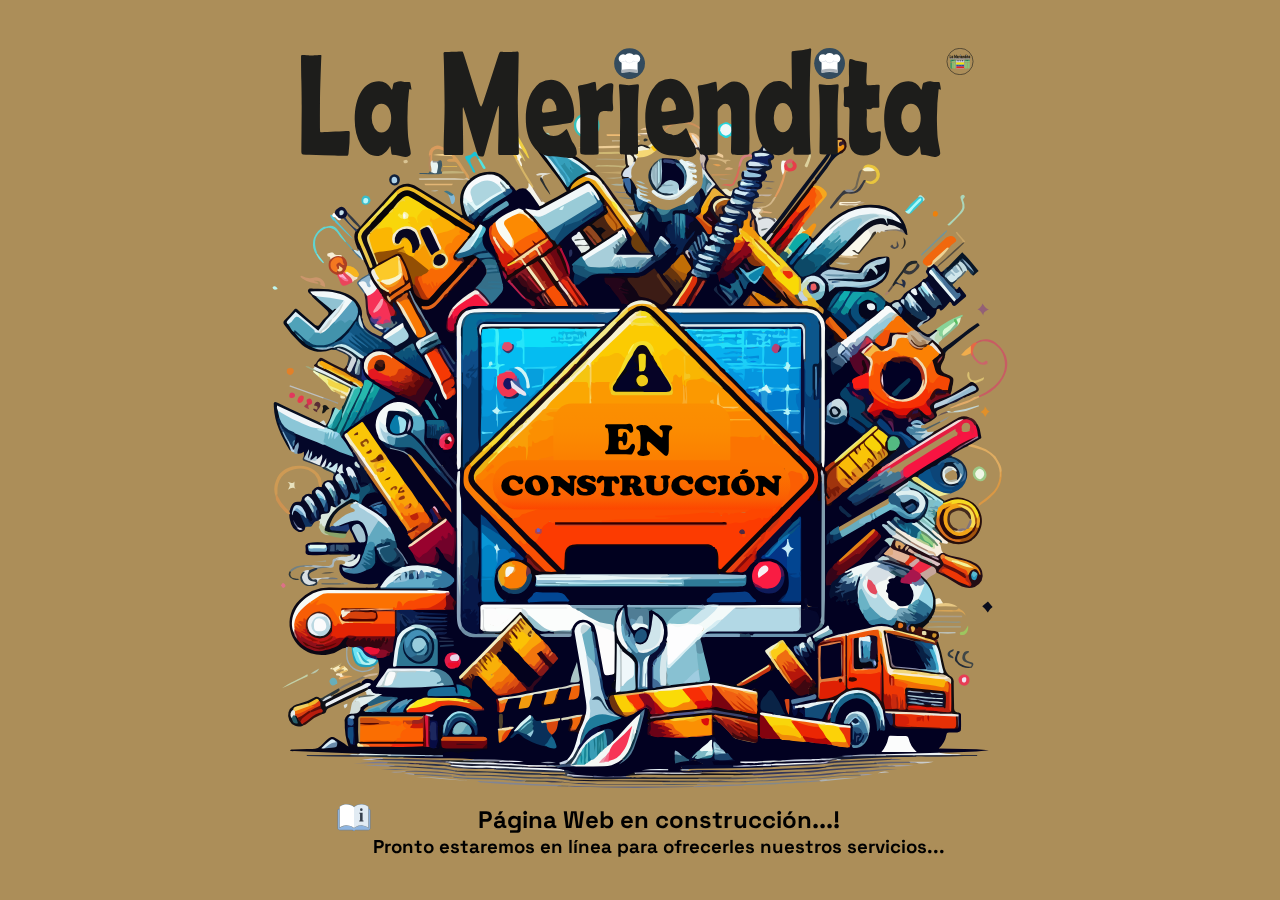
<file: index.html>
<!DOCTYPE html>
<html lang="es">
<head>
  <meta charset="UTF-8">
  <meta name="viewport" content="width=device-width, initial-scale=1.0">
  <meta name="author" content="Jesús Acosta" />
  <meta name="copyright" content="La Meriendita" />
  <meta name="keywords" content="postre, postres, dulce, dulces, leche, pan, azúcar, pasas, harina, levadura, azúcar morena, aceituna, alcaparra, leche vaporada, leche condensada, jamón, tocineta, jamón ahumado, tocineta ahumada, paneton, panneton, panettone, sal, dessert, desserts, sweet, sweets, milk, bread, sugar, raisins, flour, yeast, brown sugar, olive, caper, steamed milk, condensed milk, ham, bacon, smoked ham, smoked bacon, panettone, panneton, panettone, panettone, salt, moučník, moučníky, sladké, sladkosti, mléko, chléb, cukr, sultánky, mouka, droždí, hnědý cukr, olivy, kapary, pařené mléko, kondenzované mléko, šunka, slanina, uzená šunka, uzená slanina, paneton, panneton, panettone, sůl" />
  <meta name="description" content="Página principal del sitio Web" />
  <meta name="revisit-after" content="1 month" />
  <meta name="robots" content="index, follow" />
  <meta name="REPLY-TO" content="info@lameriendita.cz">
  <meta name="Resource-type" content="Document">
  <meta name="DateCreated" content="Wed, 29 November 2023 16:46:00 GMT+1">
  <meta http-equiv="expires" content="86400" /> <!-- Equivalente a 24 horas -->
  <meta http-equiv="cache-control" content="no-cache" />
  <title>&laquo;&nbsp;Página en construcción...!&nbsp;&raquo;&nbsp;&laquo;&nbsp;La Meriendita...!&nbsp;&raquo;&nbsp;&laquo;&nbsp;lameriendita.cz&copy;&nbsp;&raquo;&nbsp;&nbsp;&nbsp;</title>
  <link rel="stylesheet" href="index.css">
	<link rel="icon" type="imagen/x-icon" href="/ico/M4Logotipo.ico" />
  <script src="/scripts/js/page_title.js"></script>
</head>
<body id="corps">
  <main>
    <section name="banner" id="banner">
      <img id="headline_title" src="/svg/Rotulo2LaMeriendita.svg" alt="La Meriendita">
      <a href="https://mail.vas-hosting.cz/" target="_blank" rel="noopener" title="...Web Mail...">
        <img id="header_logo" src="/svg/AROM4Logotipo.svg" alt="Logo La Meriendita">
      </a>
    </section>
    <footer>
      <i class="icono">
        <a rel="noopener" target="_blank" href="https://www.bing.com/search?q=Bing+AI&showconv=1&FORM=hpcodx">
          <img src="/svg/ICOM1Info.svg" alt="Información" id="info">
        </a>
      </i>
      <div class="hiddentext" id="gradien">
        <p>Este tapiz fué creado a través de Inteligencia Artificial de Microsoft Bing, sección Chat...!</p>
        <p>Si quieres usar el modelo de la Inteligencia Artificial de Microsoft Bing, haz click sobre el icono...!</p>
      </div>
      <section name="wuc" id="wuc">
        <div id="webunderconstruction">
          <p><h2>Página Web en construcción...!</h2></p>
          <p><h3>Pronto estaremos en línea para ofrecerles nuestros servicios...</h3></p>
        </div>
      </section>
    </footer>
  </main>
</body>
</html>
</file>
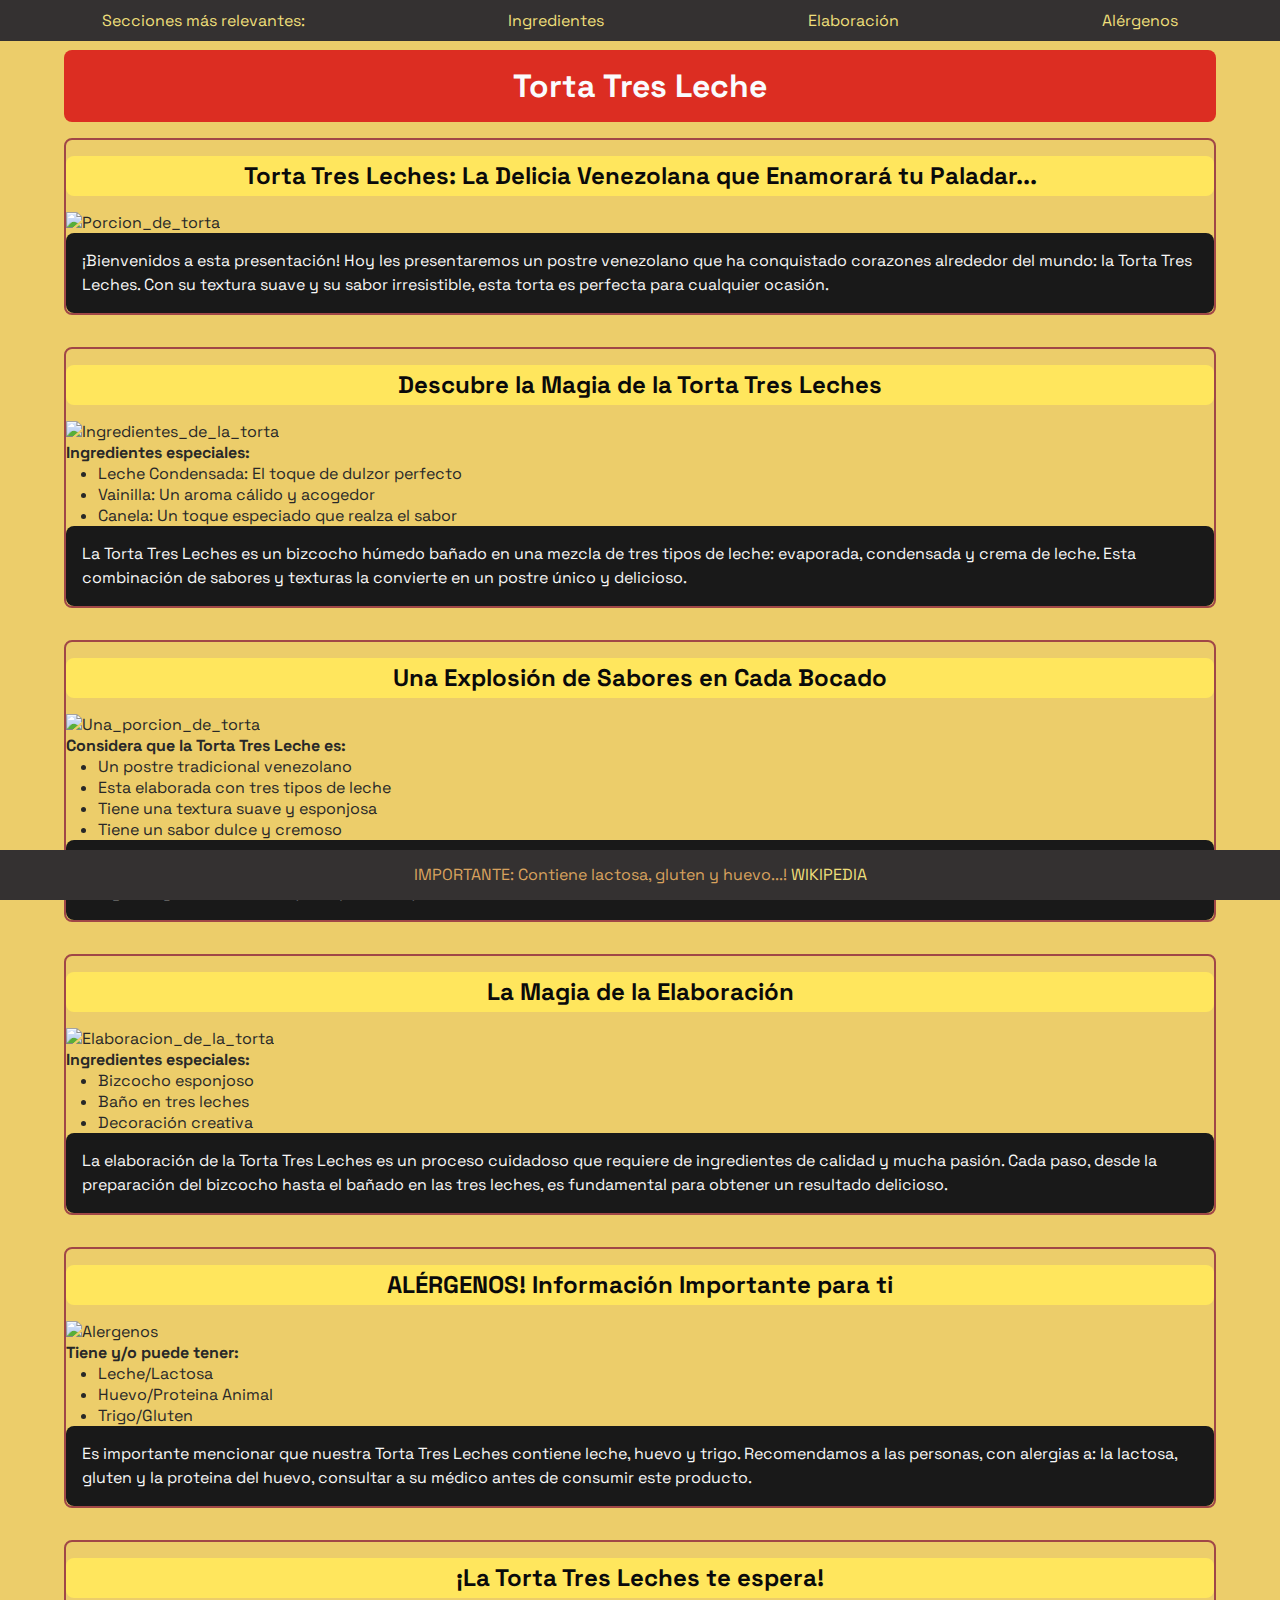
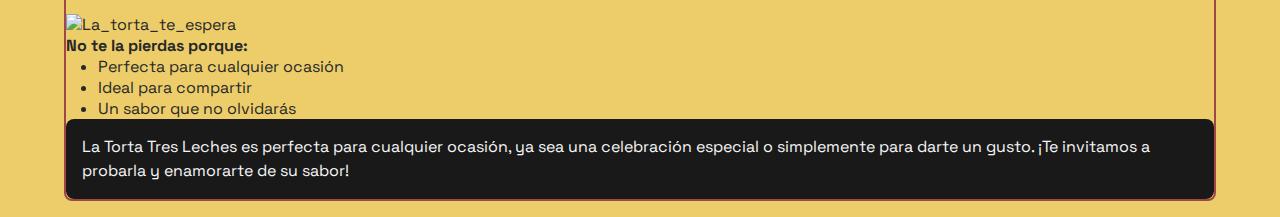
<file: popis.produktu/dort3mleko.html>
<!DOCTYPE html>
<html lang="es">
  <head>
    <meta charset="UTF-8" />
    <meta name="language" content="es-ES" />
    <meta name="viewport" content="width=device-width" />
    <meta name="author" content="Jesús Acosta" />
    <meta name="copyright" content="Jesús Acosta" />
    <meta name="keywords" content="postre, postres, dulce, dulces, leche, pan, azúcar, pasas, harina, levadura, azúcar morena, aceituna, alcaparra, leche vaporada, leche condensada, jamón, tocineta, jamón ahumado, tocineta ahumada, paneton, panneton, panettone, sal" />
    <meta name="keywords" content="dessert, desserts, sweet, sweets, milk, bread, sugar, raisins, flour, yeast, brown sugar, olive, caper, steamed milk, condensed milk, ham, bacon, smoked ham, smoked bacon, panettone, panneton, panettone, panettone, salt" />
    <meta name="keywords" content="moučník, moučníky, sladké, sladkosti, mléko, chléb, cukr, sultánky, mouka, droždí, hnědý cukr, olivy, kapary, pařené mléko, kondenzované mléko, šunka, slanina, uzená šunka, uzená slanina, paneton, panneton, panettone, sůl" />
    <meta name="keywords" content="postre, postres, dulce, dulces, leche, pan, azúcar, pasas, harina, levadura, azúcar morena, aceituna, alcaparra, leche vaporada, leche condensada, jamón, tocineta, jamón ahumado, tocineta ahumada, paneton, panneton, panettone, sal, dessert, desserts, sweet, sweets, milk, bread, sugar, raisins, flour, yeast, brown sugar, olive, caper, steamed milk, condensed milk, ham, bacon, smoked ham, smoked bacon, panettone, panneton, panettone, panettone, salt, moučník, moučníky, sladké, sladkosti, mléko, chléb, cukr, sultánky, mouka, droždí, hnědý cukr, olivy, kapary, pařené mléko, kondenzované mléko, šunka, slanina, uzená šunka, uzená slanina, paneton, panneton, panettone, sůl" />
    <meta name="description" content="Un emprendimiento familiar cuya finalidad es a dar a conocer una típica tradición venezolana que es La Merienda...!">
    <meta name="revisit-after" content="1 month" />
    <meta name="robots" content="index, follow" />
    <meta name="REPLY-TO" content="kontakt@jesusacosta.cz">
    <meta name="Resource-type" content="Document">
    <meta name="DateCreated" content="Tue, 31 March 2020 14:00:00 GMT+1">
    <meta http-equiv="expires" content="86400" /> <!-- Equivalente a 24 horas -->
    <meta http-equiv="Cache-Control" content="no-store" />
    <meta http-equiv="cache-control" content="no-cache" />
    <title>&laquo;&nbsp;Torta Tres Leche...!&nbsp;&raquo;&nbsp;&laquo;&nbsp;La Meriendita... Tradición Venezolana...!&nbsp;&raquo;&nbsp;&laquo;&nbsp;lameriendita.cz&copy;&nbsp;&raquo;&nbsp;&nbsp;&nbsp;</title>
    <link rev="made" href="mailto:kontakt@jesusacosta.cz">
    <!-- <link rel="StyleSheet" href="/css/main.css" type="text/css" /> -->
    <link rel="StyleSheet" href="/css/dort3mleko.css" type="text/css" />
    <link rel="shortcut icon" href="/ico/M4Logotipo.ico" type="image/x-icon" />
    <!-- Script que hace mover el Título del Documento -->
    <script src="/scripts/js/page_title.js"></script>
    <!-- Open Graph / Facebook -->
    <meta property="og:type" content="website" />
    <meta property="og:url" content="https://metatags.io/" />
    <meta property="og:title" content="La Meriendida... Tradición Venezolana..." />
    <meta property="og:description" content="Un emprendimiento familiar cuya finalidad es a dar a conocer una típica tradición venezolana que es La Merienda...!" />
    <meta property="og:image" content="https://metatags.io/images/meta-tags.png" />
    <!-- Twitter -->
    <meta property="twitter:card" content="summary_large_image" />
    <meta property="twitter:url" content="https://metatags.io/" />
    <meta property="twitter:title" content="La Meriendida... Tradición Venezolana..." />
    <meta property="twitter:description" content="Un emprendimiento familiar cuya finalidad es a dar a conocer una típica tradición venezolana que es La Merienda...!" />
    <meta property="twitter:image" content="https://metatags.io/images/meta-tags.png" />
  </head>
  <body>
    <header>
      <nav class="flex-row-container">
        Secciones más relevantes:
        <a href="#Sec-Ingredientes">Ingredientes</a>
        <a href="#Sec-Elaboracion">Elaboración</a>
        <a href="#Sec-Alergenos">Alérgenos</a>
      </nav>
    </header>
    <div class="content flex-container">
      <div class="red-shadow rouneded-corner width-percentage-90">
        <h1>Torta Tres Leche</h1>
      </div>
      <!--
      | SIN APUNTADOR
      -->
      <article class="four-side-red-border rouneded-corner width-percentage-90">
        <div class="yellow-shadow rouneded-corner">
          <h2>Torta Tres Leches: La Delicia Venezolana que Enamorará tu Paladar...</h2>
        </div>
        <img title="Delicia venezolana que enamora tu paladar" alt="Porcion_de_torta">
        <!--
        ? Una porción de Torta Tres Leche con una decoración atractiva, como frutas frescas o canela.
        -->
        <p>
          ¡Bienvenidos a esta presentación! Hoy les presentaremos un postre venezolano que ha conquistado corazones alrededor del mundo: la Torta Tres Leches. Con su textura suave y su sabor irresistible, esta torta es perfecta para cualquier ocasión.
        </p>
      </article>
      <!--
      | APUNTADOR
      -->
      <article class="four-side-red-border rouneded-corner width-percentage-90">
        <div class="yellow-shadow rouneded-corner">
          <h2 id="Sec-Ingredientes">Descubre la Magia de la Torta Tres Leches</h2>
        </div>
        <img title="Ingredientes principales (leche evaporada, leche condensada, crema de leche) y el pastel horneado" alt="Ingredientes_de_la_torta">
        <!--
        ? Una imagen de los ingredientes principales (leche evaporada, leche condensada, crema de leche) y el pastel horneado.
        -->
        <h4>Ingredientes especiales:</h4>
        <ul>
          <li>Leche Condensada: El toque de dulzor perfecto</li>
          <li>Vainilla: Un aroma cálido y acogedor</li>
          <li>Canela: Un toque especiado que realza el sabor</li>
        </ul>
        <p>
          La Torta Tres Leches es un bizcocho húmedo bañado en una mezcla de tres tipos de leche: evaporada, condensada y crema de leche. Esta combinación de sabores y texturas la convierte en un postre único y delicioso.
        </p>
      </article>
      <!--
      | SIN APUNTADOR
      -->
      <article class="four-side-red-border rouneded-corner width-percentage-90">
        <div class="yellow-shadow rouneded-corner">
          <h2>Una Explosión de Sabores en Cada Bocado</h2>
        </div>
        <img title="Una porcion hecha para ti" alt="Una_porcion_de_torta">
        <!--
        ? Una porción de Torta Tres Leche con un primer plano de su textura y decoración.
        -->
        <h4>Considera que la Torta Tres Leche es:</h4>
        <ul>
          <li>Un postre tradicional venezolano</li>
          <li>Esta elaborada con tres tipos de leche</li>
          <li>Tiene una textura suave y esponjosa</li>
          <li>Tiene un sabor dulce y cremoso</li>
        </ul>
        <p>
          La Torta Tres Leche es una sinfonía de sabores. La leche condensada le aporta un toque de dulzor irresistible, la vainilla un aroma cálido y acogedor, y la canela un toque especiado que la hace aún más deliciosa.
        </p>
      </article>
      <!--
      | APUNTADOR
      -->
      <article class="four-side-red-border rouneded-corner width-percentage-90">
        <div class="yellow-shadow rouneded-corner">
          <h2 id="Sec-Elaboracion">La Magia de la Elaboración</h2>
        </div>
        <img title="La elaboracion de la torta" alt="Elaboracion_de_la_torta">
        <!--
        ? Una serie de imágenes que muestren los diferentes pasos de la preparación (mezcla de ingredientes, horneado, bañado en leche).
        -->
        <h4>Ingredientes especiales:</h4>
        <ul>
          <li>Bizcocho esponjoso</li>
          <li>Baño en tres leches</li>
          <li>Decoración creativa</li>
        </ul>
        <p>
          La elaboración de la Torta Tres Leches es un proceso cuidadoso que requiere de ingredientes de calidad y mucha pasión. Cada paso, desde la preparación del bizcocho hasta el bañado en las tres leches, es fundamental para obtener un resultado delicioso.
        </p>
      </article>
      <!--
      | APUNTADOR
      -->
      <article class="four-side-red-border rouneded-corner width-percentage-90">
        <div class="yellow-shadow rouneded-corner">
          <h2 id="Sec-Alergenos">ALÉRGENOS! Información Importante para ti</h2>
        </div>
        <img title="Alergenos" alt="Alergenos">
        <!--
        ? Un símbolo de alergia con una lista de los alérgenos.
        -->
        <h4>Tiene y/o puede tener:</h4>
        <ul>
          <li>Leche/Lactosa</li>
          <li>Huevo/Proteina Animal</li>
          <li>Trigo/Gluten</li>
        </ul>
        <p>
          Es importante mencionar que nuestra Torta Tres Leches contiene leche, huevo y trigo. Recomendamos a las personas, con alergias a: la lactosa, gluten y la proteina del huevo, consultar a su médico antes de consumir este producto.
        </p>
      </article>
      <article class="four-side-red-border rouneded-corner width-percentage-90">
        <div class="yellow-shadow rouneded-corner">
          <h2>¡La Torta Tres Leches te espera!</h2>
        </div>
        <img title="¡Pruébala y Enamórate!" alt="La_torta_te_espera">
        <!--
        ? Una persona disfrutando de una porción de Torta Tres Leche.
        -->
        <h4>No te la pierdas porque:</h4>
        <ul>
          <li>Perfecta para cualquier ocasión</li>
          <li>Ideal para compartir</li>
          <li>Un sabor que no olvidarás</li>
        </ul>
        <p>
          La Torta Tres Leches es perfecta para cualquier ocasión, ya sea una celebración especial o simplemente para darte un gusto. ¡Te invitamos a probarla y enamorarte de su sabor!
        </p>
      </article>
    </div>
    <footer>
      IMPORTANTE: Contiene lactosa, gluten y huevo...! <a rel="noopener" href="https://es.wikipedia.org/wiki/Tres_leches" target="_blank">WIKIPEDIA</a>
    </footer>
  </body>
</html>
</file>
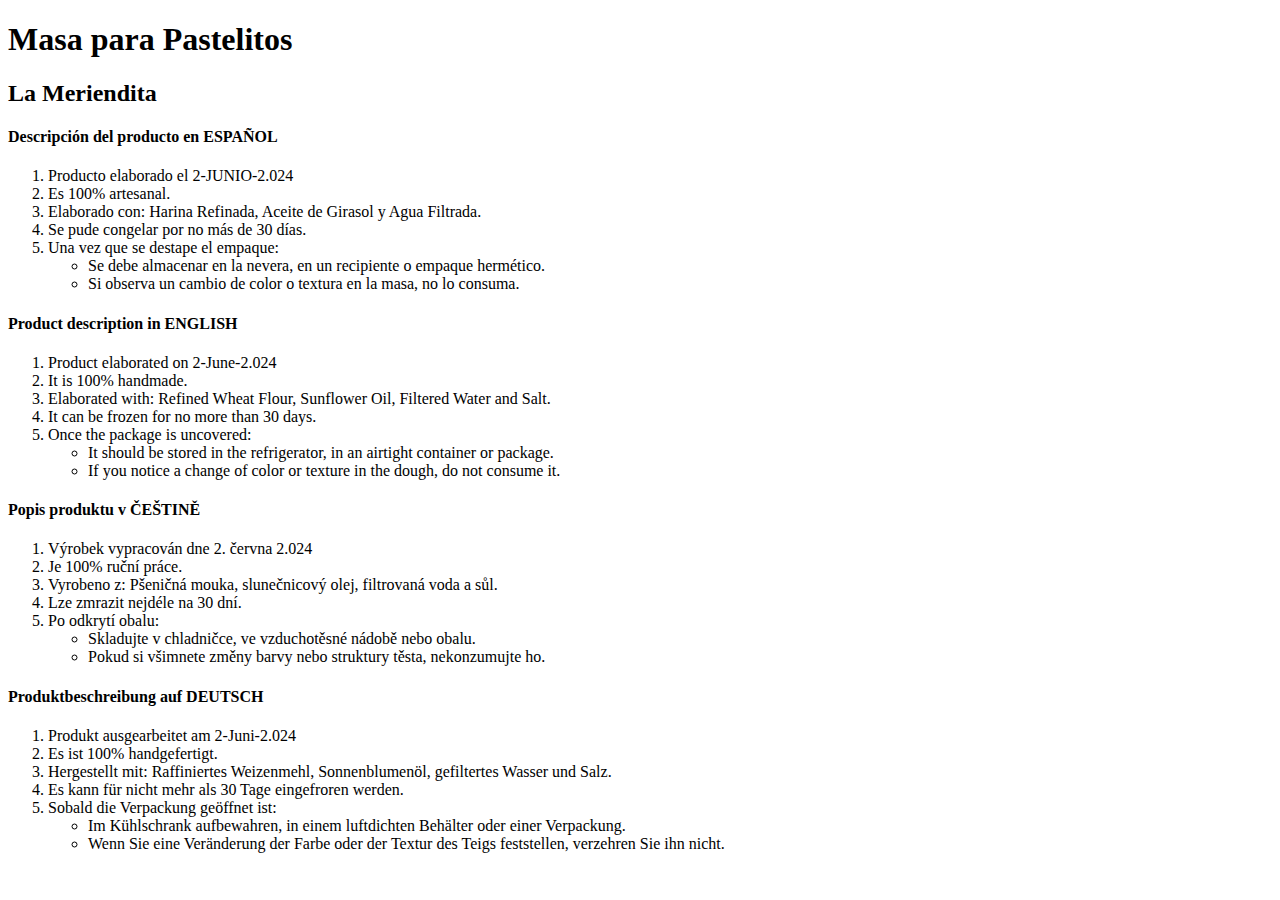
<file: productos/masa.para.pastelitos.lote02062024.html>
<!DOCTYPE html>
<html lang="es">
<head>
  <meta charset="UTF-8" />
  <meta name="viewport" content="width=device-width" />
  <meta name="author" content="Jesús Acosta" />
  <meta name="copyright" content="Jesús Acosta" />
  <meta name="keywords" content="postre, postres, dulce, dulces, leche, pan, azúcar, pasas, harina, levadura, azúcar morena, aceituna, alcaparra, leche vaporada, leche condensada, jamón, tocineta, jamón ahumado, tocineta ahumada, paneton, panneton, panettone, sal" />
  <meta name="keywords" content="dessert, desserts, sweet, sweets, milk, bread, sugar, raisins, flour, yeast, brown sugar, olive, caper, steamed milk, condensed milk, ham, bacon, smoked ham, smoked bacon, panettone, panneton, panettone, panettone, salt" />
  <meta name="keywords" content="moučník, moučníky, sladké, sladkosti, mléko, chléb, cukr, sultánky, mouka, droždí, hnědý cukr, olivy, kapary, pařené mléko, kondenzované mléko, šunka, slanina, uzená šunka, uzená slanina, paneton, panneton, panettone, sůl" />
  <meta name="keywords" content="postre, postres, dulce, dulces, leche, pan, azúcar, pasas, harina, levadura, azúcar morena, aceituna, alcaparra, leche vaporada, leche condensada, jamón, tocineta, jamón ahumado, tocineta ahumada, paneton, panneton, panettone, sal, dessert, desserts, sweet, sweets, milk, bread, sugar, raisins, flour, yeast, brown sugar, olive, caper, steamed milk, condensed milk, ham, bacon, smoked ham, smoked bacon, panettone, panneton, panettone, panettone, salt, moučník, moučníky, sladké, sladkosti, mléko, chléb, cukr, sultánky, mouka, droždí, hnědý cukr, olivy, kapary, pařené mléko, kondenzované mléko, šunka, slanina, uzená šunka, uzená slanina, paneton, panneton, panettone, sůl" />
  <meta name="description" content="Página principal del sitio Web" />
  <meta name="revisit-after" content="1 month" />
  <meta name="robots" content="index, follow" />
  <meta name="REPLY-TO" content="kontakt@jesusacosta.cz">
  <meta name="Resource-type" content="Document">
  <meta name="DateCreated" content="Tue, 31 March 2020 14:00:00 GMT+1">
  <meta http-equiv="expires" content="86400" /> <!-- Equivalente a 24 horas -->
  <meta http-equiv="Cache-Control" content="no-store" />
  <meta http-equiv="cache-control" content="no-cache" />
  <title>&laquo;&nbsp;Tradición Venezolana...!&nbsp;&raquo;&nbsp;&laquo;&nbsp;La Meriendita...!&nbsp;&raquo;&nbsp;&laquo;&nbsp;lameriendita.cz&copy;&nbsp;&raquo;&nbsp;&nbsp;&nbsp;</title>
  <link rev="made" href="mailto:kontakt@jesusacosta.cz">
  <link rel="StyleSheet" href="" type="text/css" />
  <link rel="shortcut icon" href="../ico/M1LogotipoSRLaMeriendita.ico" type="image/x-icon" />
  <!-- Script que hace mover el Título del Documento -->
  <script src="../scripts/js/page_title.js"></script>
  </head>
<body>
  <h1>Masa para Pastelitos</h1>
  <h2>La Meriendita</h2>
  <p>
   <h4>Descripción del producto en ESPAÑOL</h4>
    <ol>
      <li>Producto elaborado el 2-JUNIO-2.024</li>
      <li>Es 100% artesanal.</li>
      <li>Elaborado con: Harina Refinada, Aceite de Girasol y Agua Filtrada.</li>
      <li>Se pude congelar por no más de 30 días.</li>
      <li>Una vez que se destape el empaque:
        <ul>
          <li>Se debe almacenar en la nevera, en un recipiente o empaque hermético.</li>
          <li>Si observa un cambio de color o textura en la masa, no lo consuma.</li>
        </ul>
      </li>
    </ol>
  </p>
 <p>
  <h4>Product description in ENGLISH</h4>
  <ol>
    <li>Product elaborated on 2-June-2.024</li>
    <li>It is 100% handmade.</li>
    <li>Elaborated with: Refined Wheat Flour, Sunflower Oil, Filtered Water and Salt.</li>
    <li>It can be frozen for no more than 30 days.</li>
    <li>Once the package is uncovered:
      <ul>
        <li>It should be stored in the refrigerator, in an airtight container or package.</li>
        <li>If you notice a change of color or texture in the dough, do not consume it.</li>
      </ul>
    </li>
   </ol>
 </p>
 <p>
  <h4>Popis produktu v ČEŠTINĚ</h4>
  <ol>
    <li>Výrobek vypracován dne 2. června 2.024</li>
    <li>Je 100% ruční práce.</li>
    <li>Vyrobeno z: Pšeničná mouka, slunečnicový olej, filtrovaná voda a sůl.</li>
    <li>Lze zmrazit nejdéle na 30 dní.</li>
    <li>Po odkrytí obalu:
      <ul>
        <li>Skladujte v chladničce, ve vzduchotěsné nádobě nebo obalu.</li>
        <li>Pokud si všimnete změny barvy nebo struktury těsta, nekonzumujte ho.</li>
      </ul>
    </li>
  </ol>
 </p>
 <p>
  <h4>Produktbeschreibung auf DEUTSCH</h4>
  <ol>
    <li>Produkt ausgearbeitet am 2-Juni-2.024</li>
    <li>Es ist 100% handgefertigt.</li>
    <li>Hergestellt mit: Raffiniertes Weizenmehl, Sonnenblumenöl, gefiltertes Wasser und Salz.</li>
    <li>Es kann für nicht mehr als 30 Tage eingefroren werden.</li>
    <li>Sobald die Verpackung geöffnet ist:
      <ul>
        <li>Im Kühlschrank aufbewahren, in einem luftdichten Behälter oder einer Verpackung.</li>
        <li>Wenn Sie eine Veränderung der Farbe oder der Textur des Teigs feststellen, verzehren Sie ihn nicht.</li>
      </ul>
    </li>
  </ol>
 </p>
</body>
</html>
</file>
<file: index.css>
@import url('https://fonts.googleapis.com/css2?family=Barlow+Condensed:ital@1&family=Cabin:ital@1&family=Space+Grotesk&display=swap');
*{
  box-sizing: border-box;
  margin: 0;
  padding: 0;
  overflow: hidden;
  text-overflow: ellipsis;
  text-decoration: none;
}
body {
  font-family: 'Space Grotesk', 'Cabin', 'Barlow Condensed', sans-serif;
}
footer {
  display: flex;
  flex-direction: row;
  position: fixed;
  bottom: 1em;
  width: 100%;
  height: 5em;
  text-align: center;
  justify-content: center;
}
#gradien {
  background-image: linear-gradient(to bottom right, #BB5F6F, #FC74BC, #FCE374, #FCCAEB, #FC9D2D, #F5C257, #B4945C);
}
#banner {
  display: flex;
  flex-direction: row;
  margin-top: 3em;
  justify-content: center;
}
#webunderconstruction {
  width: 100%;
  display: block;
  text-align: center;
}
#wuc {
  display: flex;
  flex-direction: column;
}
#header_logo {
  width: 3vw;
  height: 3vh;
}
#headline_title {
  width: 50%;
  height: 50%;
}
#info {
  height: 3vh;
  width: 3vw;
  cursor: pointer;
}
#corps {
  background-color: #AC8E59;
  background-image: url("/svg/Painter-Model-4.svg");
  background-position: center; /* left top|left center|left bottom|right top|right center|right bottom|center top|center center|center bottom|ÇÇ	 */
  background-size: 75% 75%; /* auto|length|cover|contain|initial|inherit */
  background-repeat: no-repeat; /* repeat|repeat-x|repeat-y|no-repeat|initial|inherit */
  background-origin: content-box; /* padding-box|border-box|content-box|initial|inherit */
  background-clip: padding-box; /* border-box|padding-box|content-box|initial|inherit */
  background-attachment: fixed; /* scroll|fixed|local|initial|inherit */
  /* ÇÇ If you only specify one keyword, the other value will be "center"
  x% y%	The first value is the horizontal position and the second value is the vertical. The top left corner is 0% 0%. The right bottom corner is 100% 100%. If you only specify one value, the other value will be 50%. Default value is: 0% 0%
  xpos ypos	The first value is the horizontal position and the second value is the vertical. The top left corner is 0 0. Units can be pixels (0px 0px) or any other CSS units. If you only specify one value, the other value will be 50%. You can mix % and positions
  initial	Sets this property to its default value. Read about initial
  inherit	Inherits this property from its parent element. Read about inherit
  */
}
.hiddentext {
  visibility: hidden;
  opacity: 0;
  position: fixed;
  bottom: 0.1em;
  left: 35.5%;
  padding: 0 .5em;
  transition: opacity 0.5s ease-in-out;
}
.icono:hover + .hiddentext {
  visibility: visible;
  opacity: 1;
  font-size: .8em;
  font-style: italic;
  font-weight: bold;
}
</file>
<file: css/main.css>
@import url('https://fonts.googleapis.com/css2?family=Barlow+Condensed:ital@1&family=Cabin:ital@1&family=Space+Grotesk&display=swap');
*{
  box-sizing: border-box;
  margin: 0;
  padding: 0;
  overflow: hidden;
  text-overflow: ellipsis;
}
body {
  background: #ac8e59;
  font-family: 'Barlow Condensed', sans-serif;
  font-family: 'Cabin', sans-serif;
  font-family: 'Space Grotesk', sans-serif;
}
a {
  text-decoration: none;
}
#banner {
  display: flex;
  flex-direction: row;
  gap: 2rem;
  margin: 2rem;
  justify-content: space-evenly;
}
#gradien {
  background-image: linear-gradient(to bottom right, #BB5F6F, #FC74BC, #FCE374, #FCCAEB, #FC9D2D, #F5C257, #B4945C);
}
.contentbuttons {
  border: 4px solid #000;
  min-height: 30rem;
  width: 500px;
  height: 600px;
  display: flex;
  flex-direction: row;
  /*flex-wrap: nowrap;*/
  /*flex-flow: row nowrap;*/
  justify-content: space-evenly;
  align-content: center;
}
.buttons {
  /* valores x defectos en el hijo */
  /*flex-grow: 0;
  flex-shrink: 1;
  flex-basis: auto;*/
  border: 2px solid  #FC9D2D;
  width: 100px;
  height: 60px;
  line-height: 60px;
  color: #FCE374;
  background-color: #BB5F6F;
  text-align: center;
}
.botones {
  width: 100px;
  height: 30px;
  color: #FCE374;
  background-color: #BB5F6F;
}
#colores {
  color: #fc9bd1;
  color: #fbe373;
  color: #bb5f70;
  color: #fc9c2c;
  color: #ac8e59;
}
#j2_colores {
  color: #BB5F6F;
  color: #FC74BC;
  color: #FCE374;
  color: #FCCAEB;
  color: #FC9D2D;
  color: #F5C257;
  color: #B4945C;
}
</file>
<file: css/dort3mleko.css>
@charset "UTF-8";
@import url("https://fonts.googleapis.com/css2?family=Barlow+Condensed:ital@1&family=Cabin:ital@1&family=Space+Grotesk&display=swap");
* {
  margin: 0;
  padding: 0;
  box-sizing: border-box;
}

html, body {
  height: 100%;
}

body {
  background-color: #eccd6a;
  color: #282828;
  overflow: scroll;
  text-overflow: ellipsis;
  font-family: "Barlow Condensed", sans-serif;
  font-family: "Cabin", sans-serif;
  font-family: "Space Grotesk", sans-serif;
}

h1, h2, article {
  margin: 1rem 0%;
}

h1, h2 {
  text-align: center;
}

h2 {
  padding-top: 0.25rem;
  height: 2.5rem;
}

li {
  margin-left: 2rem;
}

p {
  background-color: #191919;
  color: #f6f6f6;
  padding: 1rem;
  line-height: 1.5rem;
  border-radius: 0.5rem;
}

header {
  position: fixed;
  top: 0;
  width: 100%;
  background-color: #343131;
  color: #eedf7a;
  text-align: center;
  padding: 10px 0;
  z-index: 1000; /* Asegura que el encabezado esté por encima de otros elementos */
}

footer {
  position: fixed;
  bottom: 0;
  width: 100%;
  height: 50px; /* Altura del footer */
  background-color: #343131;
  color: #d8a25e;
  text-align: center;
  line-height: 50px; /* Centrar el texto verticalmente */
  z-index: 1000; /* Asegura que el footer esté por encima de otros elementos */
}

a, a:hover, a:active {
  text-decoration: none;
  cursor: pointer;
  color: #eedf7a;
}

a:link {
  text-decoration: none;
}

a:visited {
  text-decoration: none;
}

.content {
  margin-top: 50px; /* Ajusta el margen superior para evitar que el contenido se superponga con el encabezado */
  margin-bottom: 50px; /* Ajusta el margen inferior para evitar que el contenido se superponga con el footer */
  min-height: calc(100vh - 100px); /* Ajusta 100px al tamaño del encabezado y el footer */
}

.rouneded-corner {
  border-radius: 0.5rem;
}

.red-shadow {
  background-color: #dc2d22;
  color: #fafbfd;
}

.yellow-shadow {
  background-color: #ffe65d;
  color: #0a0a0a;
}

.width-percentage-90 {
  width: 90%;
}

.flex-row-container {
  display: flex;
  flex-direction: row;
  align-items: center;
  align-content: center;
  justify-content: space-around;
}

.flex-container {
  display: flex;
  flex-direction: column;
  align-items: center;
}

.four-side-red-border {
  border: 2px solid #a04747;
}

.left-hand-red-border {
  border-left: 2px solid #a04747;
}
</file>
